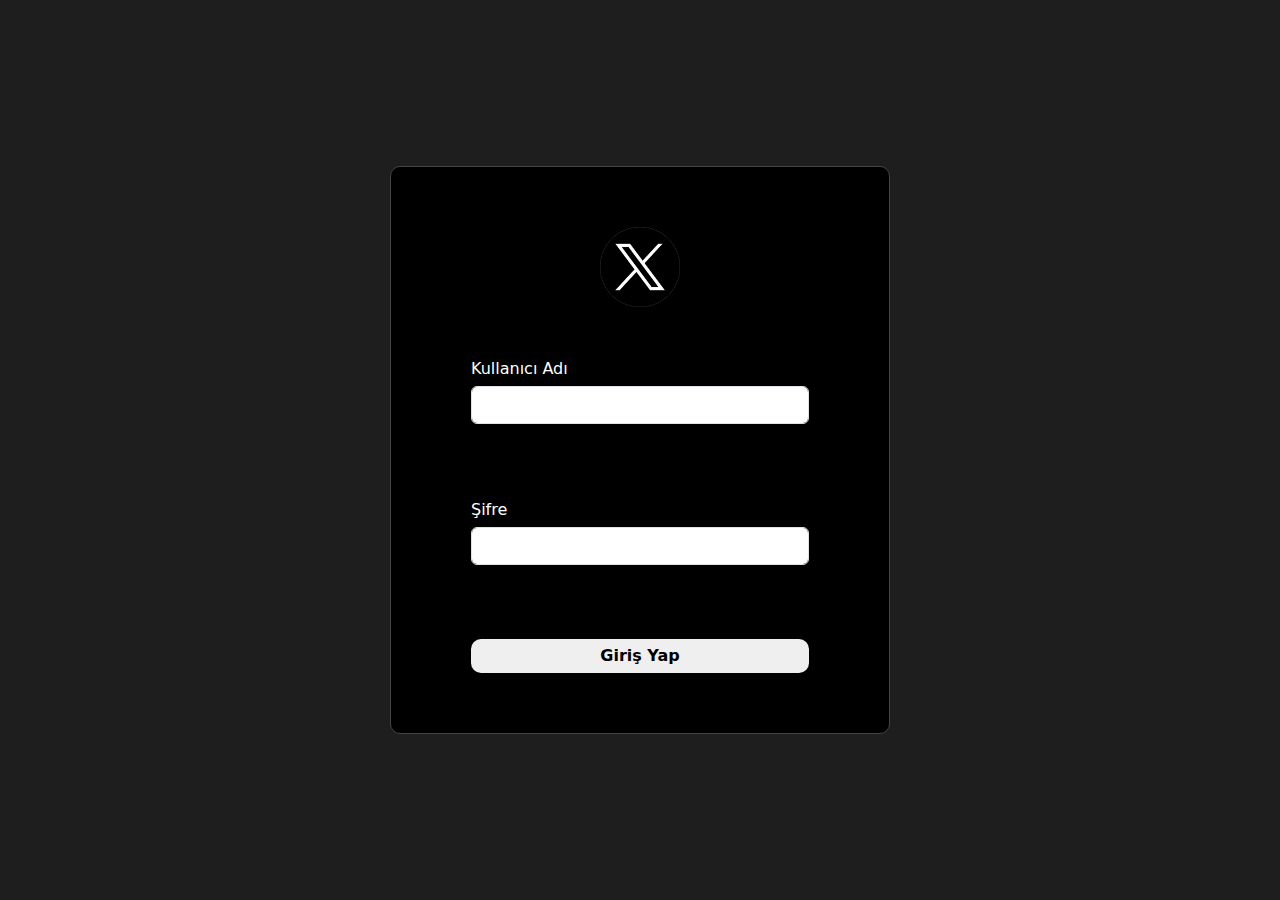
<file: auth.html>
<!DOCTYPE html>
<html lang="en">
  <head>
    <meta charset="UTF-8" />
    <meta
      name="viewport"
      content="width=device-width, initial-scale=1.0"
    />
    <title>Document</title>
    <title>X | Giriş Yap</title>
    <link rel="stylesheet" href="/scss/style.css" />
    <link
      rel="stylesheet"
      href="https://cdnjs.cloudflare.com/ajax/libs/bootstrap/5.3.2/css/bootstrap.min.css"
    />
  </head>

  <body id="auth-page">
    <form id="login">
      <img src="/images/x-logo.png" alt="" />

      <div>
        <label>Kullanıcı Adı</label>
        <input id="name" class="form-control" type="text" />
        <div class="name-warning mt-4">
          <!-- <p class="warning">Bu isimde kullanıcı bublunamadı</p> -->
        </div>
      </div>

      <div>
        <label>Şifre</label>
        <input id="pass" class="form-control" type="text" />
        <div class="pass-warning mt-4">
          <!-- <p class="warning">Şifreniz yeterince güçlü değil</p> -->
        </div>
      </div>

      <button>Giriş Yap</button>
    </form>

    <!-- js bağlantı -->
    <script src="scripts/auth.js" type="module"></script>
  </body>
</html>
</file>
<file: scss/style.css>
@import url("https://fonts.googleapis.com/css2?family=Poppins:wght@100;200;300;400;500;700;800;900&display=swap");
button {
  border: none;
  outline: none;
  cursor: pointer;
  padding: 5px 20px;
  border-radius: 10px;
  transition: all 0.3s;
}

#auth-page {
  min-height: 100vh;
  background: rgb(30, 30, 30);
  display: grid;
  place-items: center;
}

#auth-page form {
  background: black;
  color: white;
  display: flex;
  flex-direction: column;
  align-items: center;
  min-width: 500px;
  padding: 60px 80px;
  border: 1px solid rgb(69, 69, 69);
  border-radius: 10px;
  gap: 50px;
}
@media (max-width: 650px) {
  #auth-page form {
    min-width: unset;
    width: 100%;
    height: 100vh;
    justify-content: center;
  }
}
#auth-page form img {
  width: 80px;
  height: 80px;
}
#auth-page form div {
  width: 100%;
}
#auth-page form input {
  margin-top: 5px;
}
#auth-page form button {
  width: 100%;
  font-weight: 600;
  border-radius: 10px;
}
#auth-page form button:hover {
  background: rgb(134, 134, 134);
}
#auth-page form .warning {
  width: 100%;
  background: #f8d7da;
  padding: 5px 20px;
  border-radius: 5px;
  color: black;
}

aside {
  padding: 20px;
  display: flex;
  flex-direction: column;
  align-items: start;
  gap: 50px;
}
@media (max-width: 1000px) {
  aside {
    display: none;
  }
}

aside form {
  background: rgb(40, 40, 40);
  padding: 5px 15px;
  display: flex;
  gap: 10px;
  align-items: center;
  border-radius: 40px;
  color: gray;
}
aside form input {
  background: none;
  border: none;
  outline: none;
  color: gray;
}

.user-page .page-top {
  border-bottom: 1px solid rgb(60, 60, 60);
}
.user-page .top {
  padding: 10px 20px;
  display: flex;
  align-items: center;
  gap: 20px;
}
.user-page .top h3 {
  font-size: 18px;
  line-height: 14px;
  margin-bottom: 2px;
}
.user-page .top span {
  font-size: 15px;
  color: gray;
}
.user-page .banner {
  position: relative;
}
.user-page .banner img {
  width: 100%;
  height: 200px;
  -o-object-fit: cover;
     object-fit: cover;
}
.user-page .banner .user-pp {
  position: absolute;
  bottom: -50px;
  left: 30px;
  max-width: 100px;
  max-height: 100px;
  border-radius: 50%;
  border: 3px solid black;
}
@media (max-width: 1000px) {
  .user-page .banner .user-pp {
    bottom: -40px;
    max-width: 80px;
    max-height: 80px;
  }
}
.user-page .buttons {
  display: flex;
  justify-content: end;
  align-items: center;
  margin-top: 20px;
  margin-right: 20px;
  gap: 10px;
}
.user-page .buttons .icon {
  border: 1px solid gray;
  border-radius: 50%;
  width: 40px;
  height: 40px;
  display: grid;
  place-items: center;
  transition: all 0.3s;
  cursor: pointer;
}
.user-page .buttons .icon:hover {
  background: rgba(128, 128, 128, 0.352);
}
.user-page .buttons button {
  border-radius: 90px;
}
.user-page .buttons button:hover {
  background: rgba(226, 226, 226, 0.863);
}
.user-page .info {
  padding: 20px;
}
.user-page .info h4 {
  font-size: 19px;
  line-height: 17px;
}
.user-page .info .profile {
  color: gray;
  font-size: 14px;
}
.user-page .info p {
  font-size: 15px;
}
.user-page .info div {
  display: flex;
  gap: 10px;
}
.user-page .info div a {
  color: white;
  text-decoration: none;
  font-size: 15px;
}
.user-page .info div a span {
  font-weight: bold;
  color: white;
}
.user-page .info div a span:nth-child(2) {
  color: gray;
  font-weight: normal;
}

.radio-input input {
  display: none;
}

.radio-input {
  --container_width: 100%;
  position: relative;
  display: flex;
  align-items: center;
  color: gray;
  width: var(--container_width);
  overflow: hidden;
  border: 1px solid rgba(53, 52, 52, 0.226);
}

.radio-input label {
  width: 100%;
  padding: 10px;
  cursor: pointer;
  display: flex;
  justify-content: center;
  align-items: center;
  z-index: 1;
  letter-spacing: -1px;
  font-size: 14px;
}

.selection {
  display: none;
  position: absolute;
  height: 100%;
  width: calc(var(--container_width) / 4);
  z-index: 0;
  text-align: center;
  left: 0;
  top: 0;
  transition: 0.15s ease;
}

.radio-input label:has(input:checked) {
  color: #fff;
}

.radio-input label:has(input:checked) {
  border-bottom: 3px solid rgb(29, 155, 240);
  color: white;
  font-weight: 600;
}

#feed {
  background: black;
  color: white;
  min-height: 100vh;
  font-family: "poppins";
  overflow: hidden;
  display: grid;
  grid-template-columns: 1fr 600px 1fr;
}
@media (max-width: 1000px) {
  #feed {
    grid-template-columns: 1fr 5fr 0 !important;
  }
}
@media (min-width: 670px) and (max-width: 1000px) {
  #feed {
    grid-template-columns: 1fr 600px 1fr !important;
  }
}

nav {
  display: flex;
  flex-direction: column;
  justify-content: space-between;
}
@media (min-width: 1300px) {
  nav {
    align-items: end;
    margin-right: 50px;
  }
}
nav ul {
  display: flex;
  flex-direction: column;
  padding: 20px 10px;
  color: white;
}
@media (max-width: 1300px) {
  nav ul {
    align-items: end;
  }
}
@media (max-width: 768px) {
  nav ul {
    align-items: center;
  }
}
nav ul a {
  color: white;
}
nav ul li {
  display: flex;
  font-size: 19px;
  gap: 10px;
  padding: 20px 10px;
  border-radius: 6px;
  cursor: pointer;
  transition: all 0.4s;
}
nav ul li:hover {
  background: rgb(60, 60, 60);
}
nav ul #send {
  background: #1da1f2;
  color: white;
  margin-top: 10px;
  font-weight: bold;
  padding: 15px 10px;
}
@media (max-width: 1300px) {
  nav ul i {
    font-size: 23px;
  }
}
nav ul span {
  white-space: nowrap;
}
@media (max-width: 1300px) {
  nav ul span {
    display: none;
  }
}
nav img {
  width: 80px;
}
@media (max-width: 1300px) {
  nav img {
    width: 50px;
  }
}
nav .user-info {
  display: flex;
  gap: 10px;
  margin: 15px 0;
  padding: 0 10px;
}
@media (max-width: 1300px) {
  nav .user-info {
    flex-direction: column;
    align-items: end;
  }
}
nav .user-info img {
  height: 60px;
  width: 60px;
  border-radius: 50%;
}
@media (max-width: 1300px) {
  nav .user-info img {
    width: 50px;
    height: 50px;
  }
}
nav .user-info button {
  font-size: 16px;
  padding: 4px 10px;
}
@media (max-width: 1300px) {
  nav .user-info button {
    font-size: 18px;
    padding: 6px 16px;
  }
}
@media (max-width: 1300px) {
  nav .user-info span,
  nav .user-info p {
    display: none;
  }
}

main {
  height: 100vh;
  border: 1px solid rgb(60, 60, 60);
  overflow: auto;
}
main::-webkit-scrollbar {
  background: black;
  width: 7px;
}
main::-webkit-scrollbar-thumb {
  background: gray;
  border-radius: 50px;
}
main header {
  padding: 20px;
  font-weight: bold;
  font-size: 21px;
  border-bottom: 1px solid rgb(60, 60, 60);
}
main #post-tweet {
  display: flex;
  gap: 10px;
  padding: 10px;
  border-bottom: 1px solid rgb(60, 60, 60);
}
main #post-tweet img {
  width: 50px;
  height: 50px;
  border-radius: 50%;
}
main #post-tweet .input-area {
  width: 100%;
}
main #post-tweet .input-area input {
  width: 100%;
  background: black;
  color: white;
  border: none;
  outline: none;
  padding: 10px 20px;
  font-size: 20px;
}
main #post-tweet .input-area .button {
  display: flex;
  justify-content: end;
}
main #post-tweet .input-area .button button {
  border-radius: 60px;
  background: #1da1f2;
  color: white;
}
main #post-tweet .input-area .button button:hover {
  background: rgb(0, 92, 149);
}

.tweets-area {
  display: flex;
  flex-direction: column;
}

.nav {
  padding: 20px;
  display: flex;
  align-items: center;
  gap: 30px;
}
.nav h4 {
  font-size: 20px;
}

#back-btn {
  font-size: 21px;
  width: 33px;
  height: 33px;
  cursor: pointer;
  text-align: center;
  border-radius: 50%;
  transition: all 0.3s;
}
#back-btn:hover {
  background: rgba(86, 86, 86, 0.794);
}

.detail-tweet {
  padding: 20px;
}

.tweet {
  display: flex;
  padding: 10px;
  gap: 15px;
  border-bottom: 1px solid rgb(60, 60, 60);
}
.tweet:hover {
  background: rgb(28, 28, 28);
}
.tweet #user-img {
  height: 50px;
  border-radius: 50%;
}
@media (max-width: 700px) {
  .tweet #user-img {
    display: none;
  }
}
.tweet .mobile-img {
  width: 40px;
  height: 40px;
  border-radius: 50%;
}
@media (min-width: 700px) {
  .tweet .mobile-img {
    display: none;
  }
}
.tweet .body {
  width: 100%;
  margin-top: 10px;
}
.tweet .body .user {
  display: flex;
  justify-content: space-between;
  align-items: center;
  margin-bottom: 10px;
}
.tweet .body .user a {
  display: flex;
  align-items: center;
  gap: 10px;
  cursor: pointer;
  color: white;
  text-decoration: none;
}
.tweet .body .user a p {
  color: gray;
  margin-top: unset;
  margin-bottom: unset;
}
@media (max-width: 1000px) {
  .tweet .body .user a p {
    font-size: 14px;
  }
}
.tweet .body .content {
  text-decoration: none;
  color: #ffffff;
}
.tweet .body .content img {
  width: 100%;
  -o-object-fit: cover;
     object-fit: cover;
  max-height: 300px;
  border-radius: 10px;
}
.tweet .body .content video {
  width: 100%;
  border-radius: 10px;
  max-height: 500px;
}
.tweet .body button {
  border-radius: 60px;
  padding: 4px 20px;
  font-size: 14px;
  font-weight: bold;
}
.tweet .info {
  display: flex;
  align-items: center;
  gap: 10px;
  color: gray;
}
.tweet .info p {
  margin: 0;
}
.tweet .info #count {
  color: white;
  font-weight: bold;
}

.tweet .buttons {
  display: flex;
  justify-content: space-between;
  margin-top: 20px;
}
.tweet .buttons button {
  background: none;
  color: rgb(136, 136, 136);
}
@media (max-width: 1000px) {
  .tweet .buttons button {
    font-size: 14px;
  }
}
.tweet .buttons button:nth-child(1):hover {
  color: #1da1f2;
  background: rgba(1, 201, 241, 0.239);
}
.tweet .buttons button:nth-child(2):hover {
  color: green;
  background: rgba(54, 148, 16, 0.239);
}
.tweet .buttons button:nth-child(3):hover {
  color: rgb(228, 100, 121);
  background: rgba(208, 13, 202, 0.239);
}
.tweet .buttons button:nth-child(4):hover {
  color: #1da1f2;
  background: rgba(1, 201, 241, 0.239);
}/*# sourceMappingURL=style.css.map */
</file>
